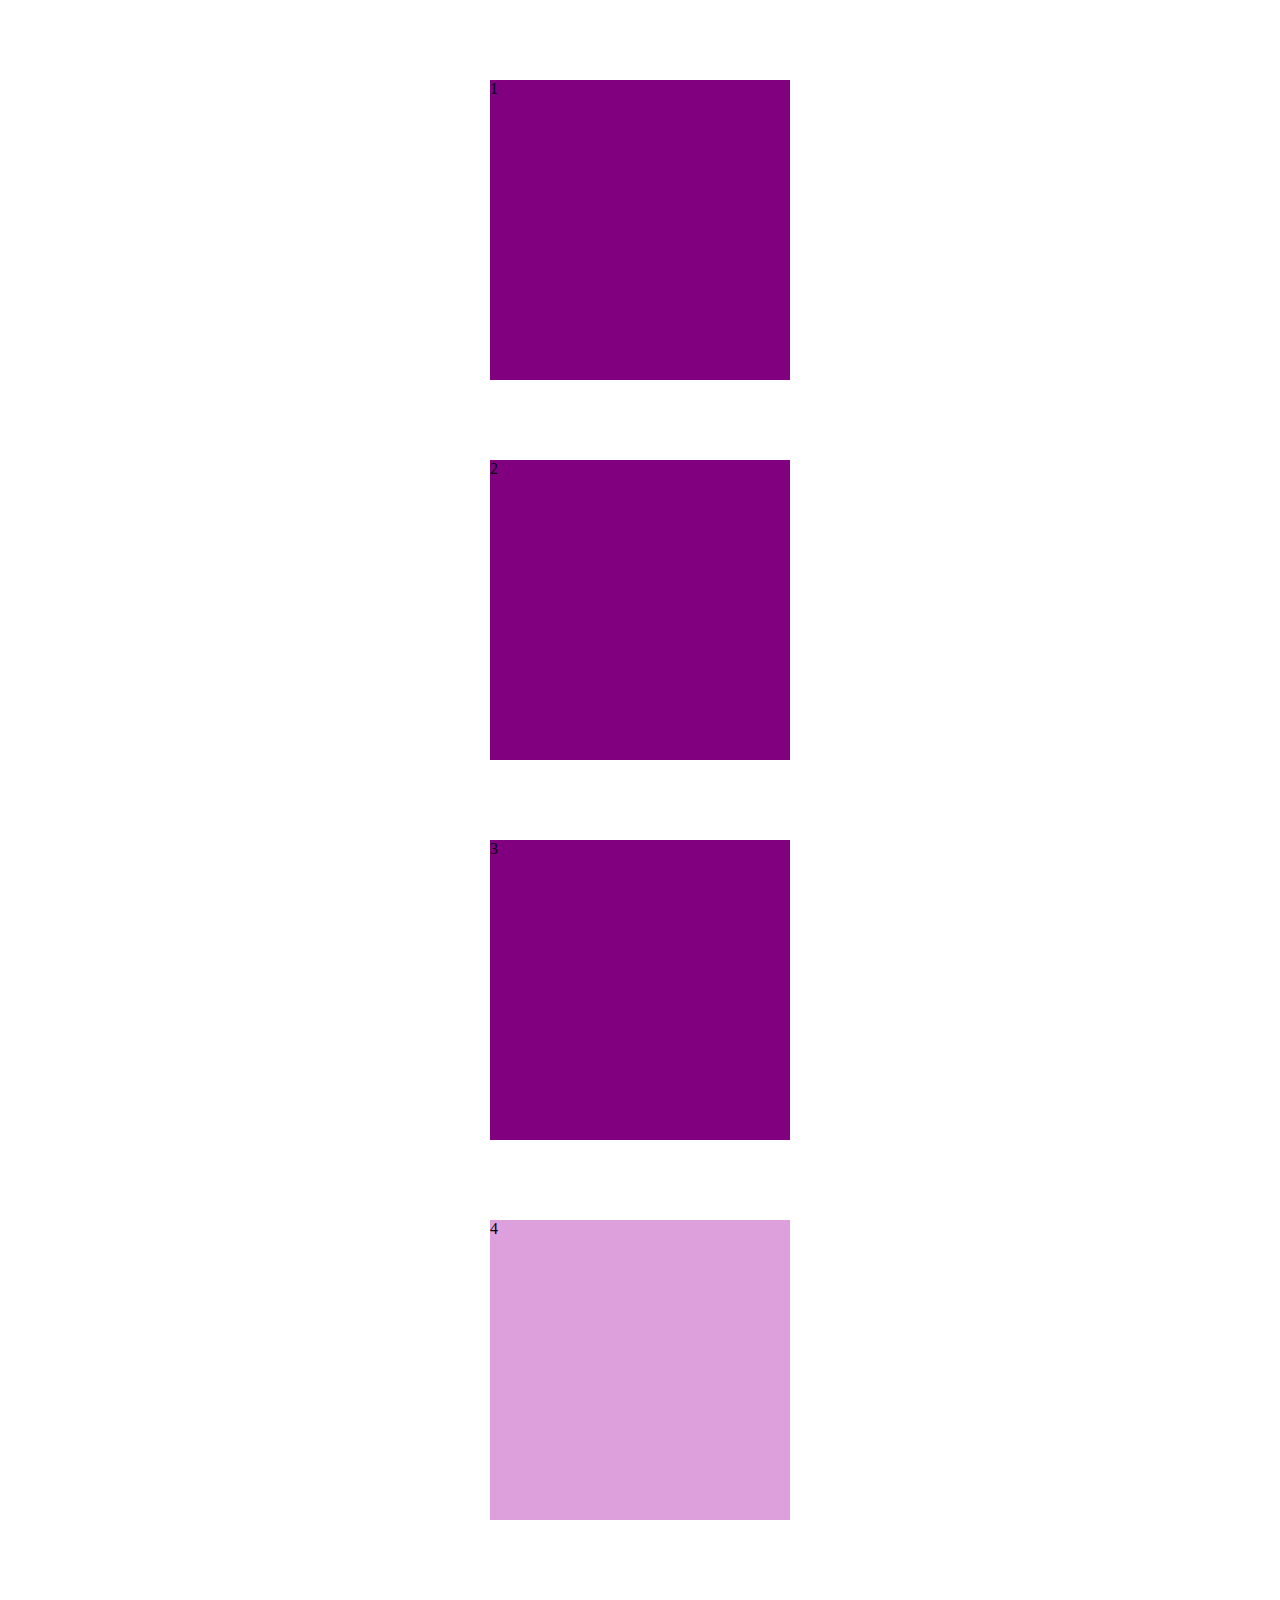
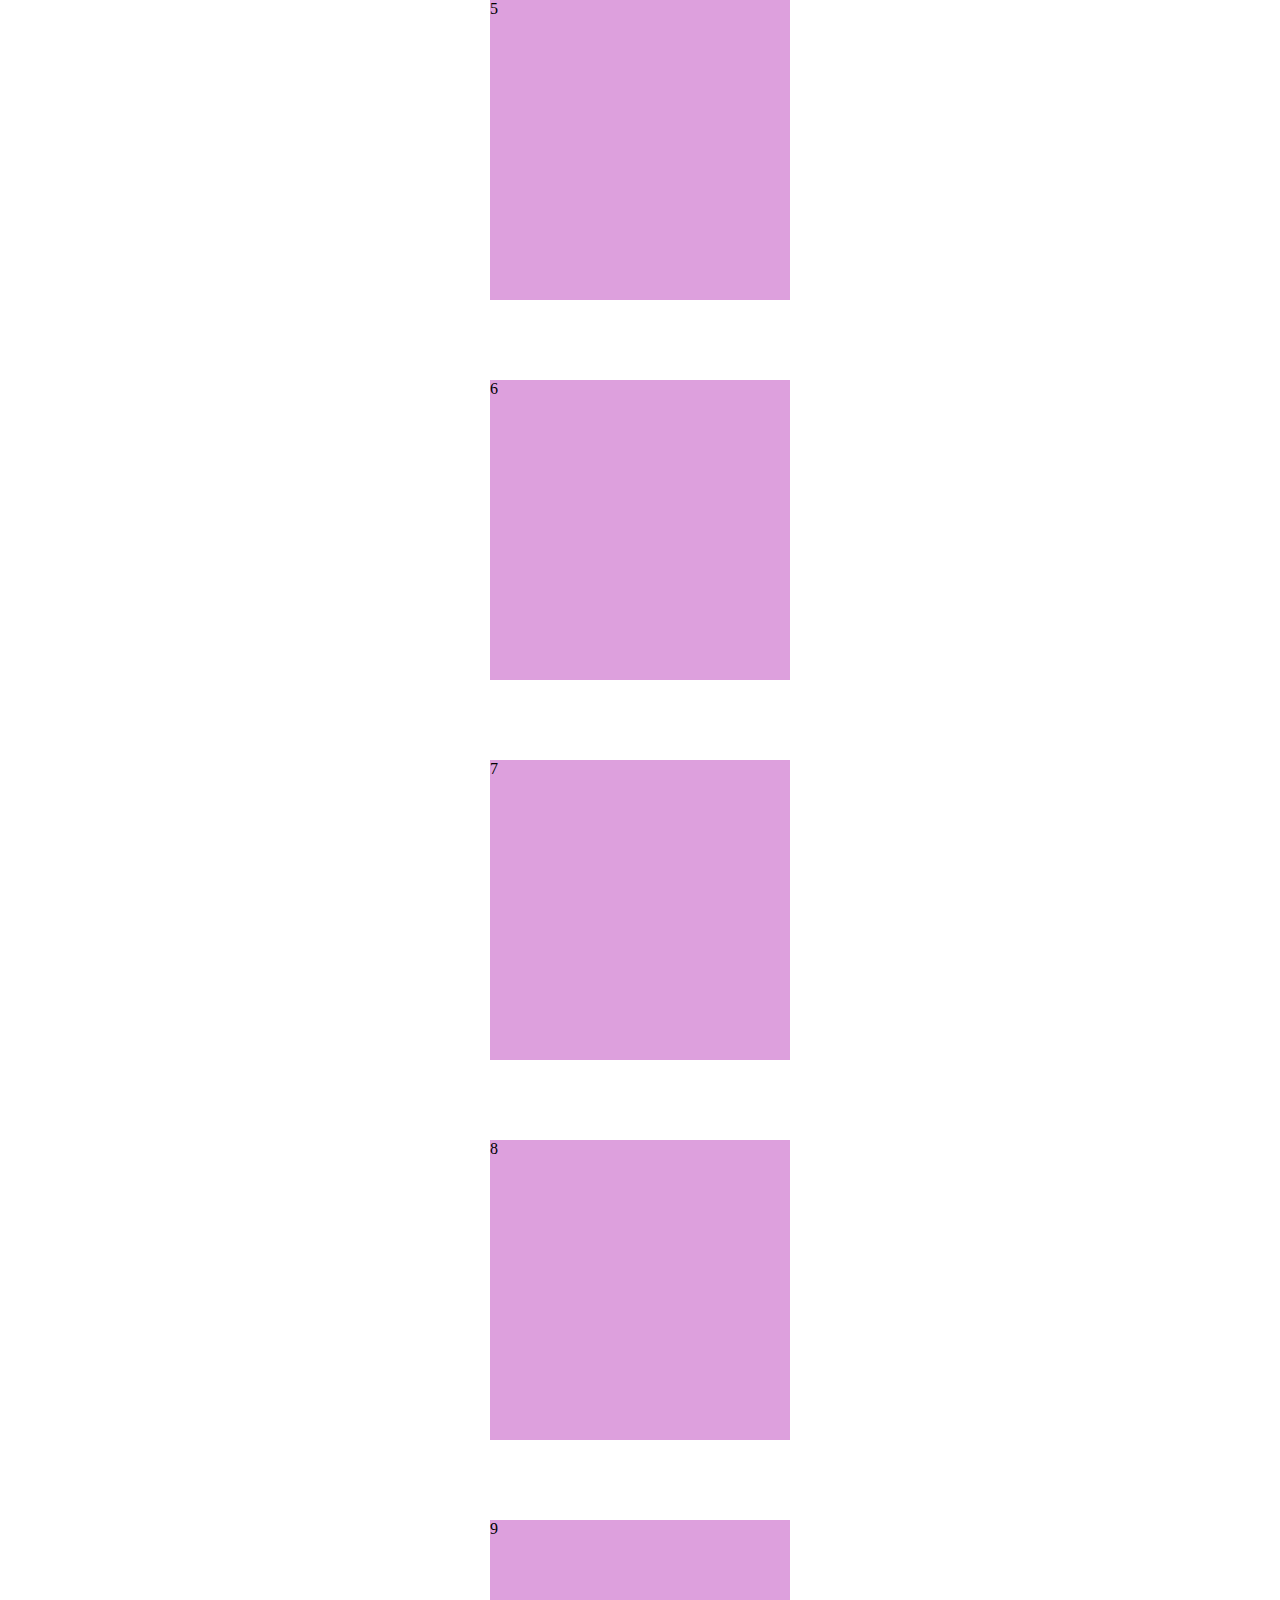
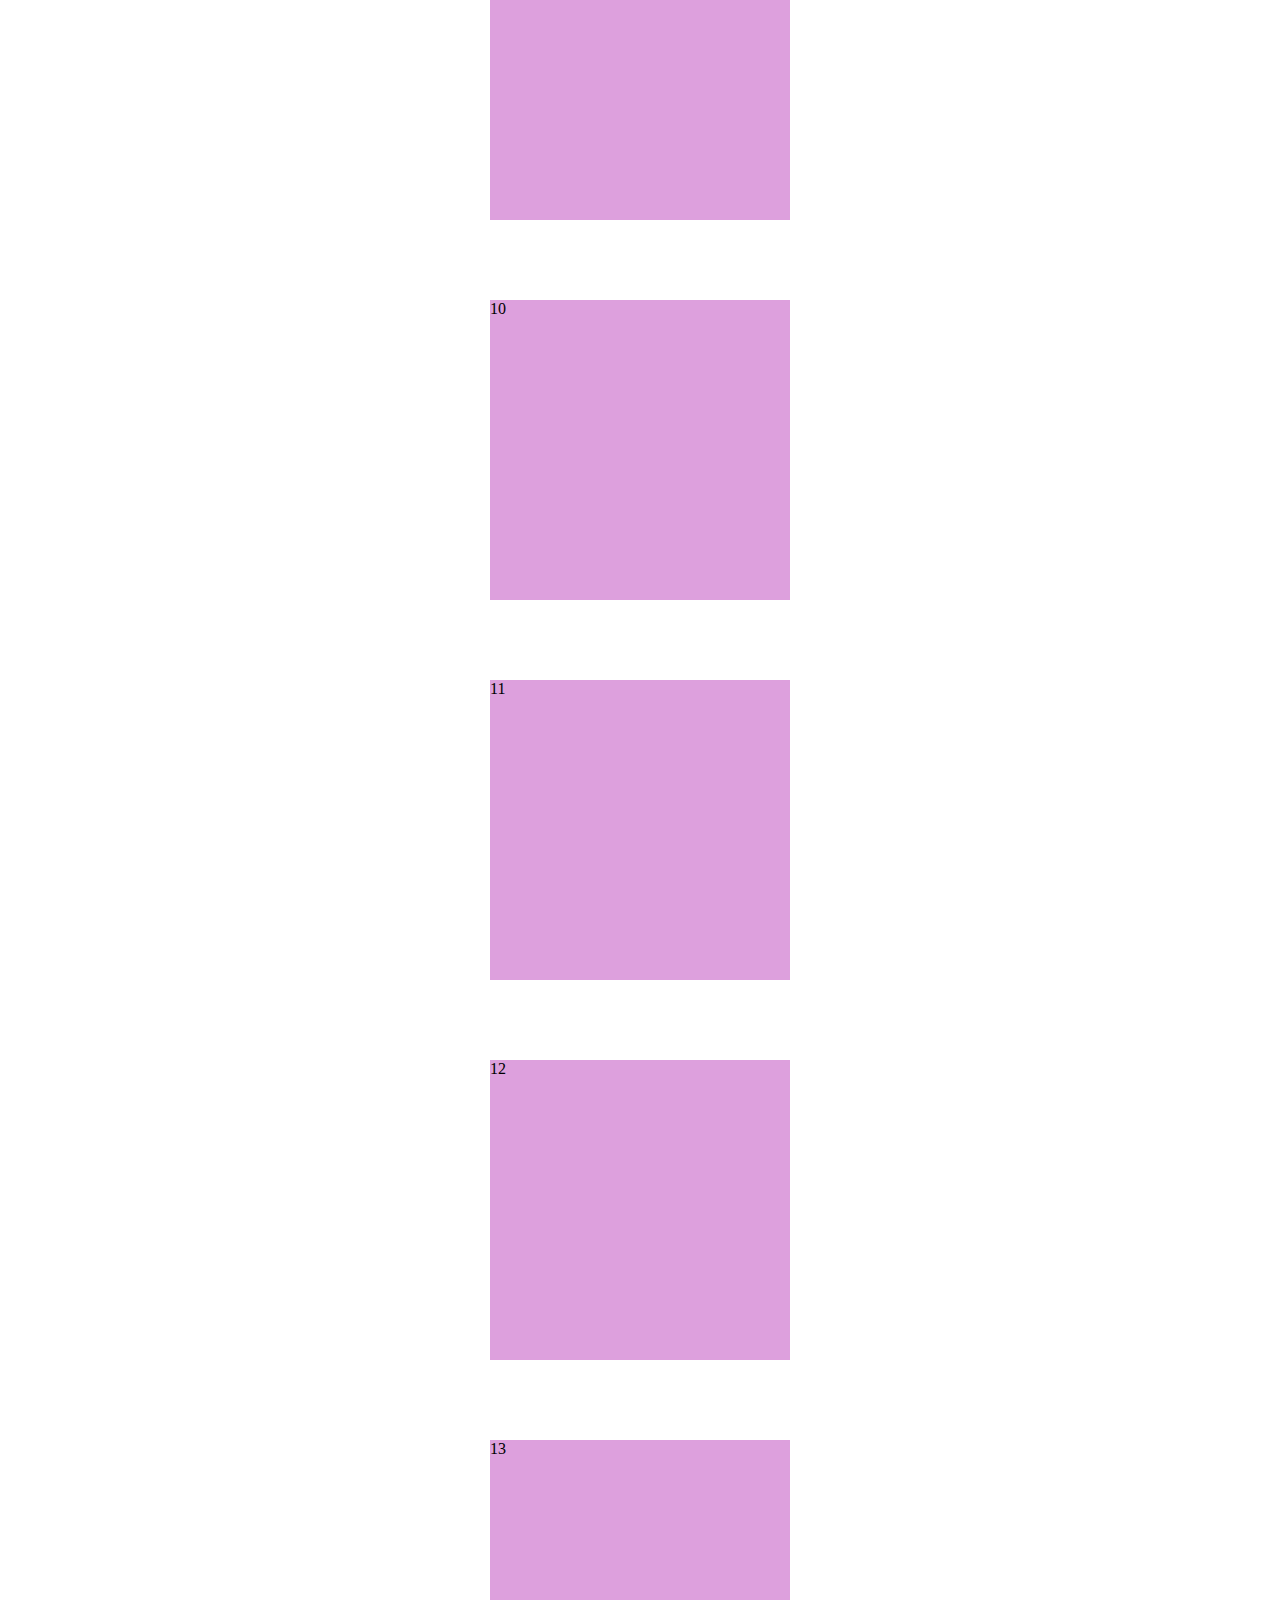
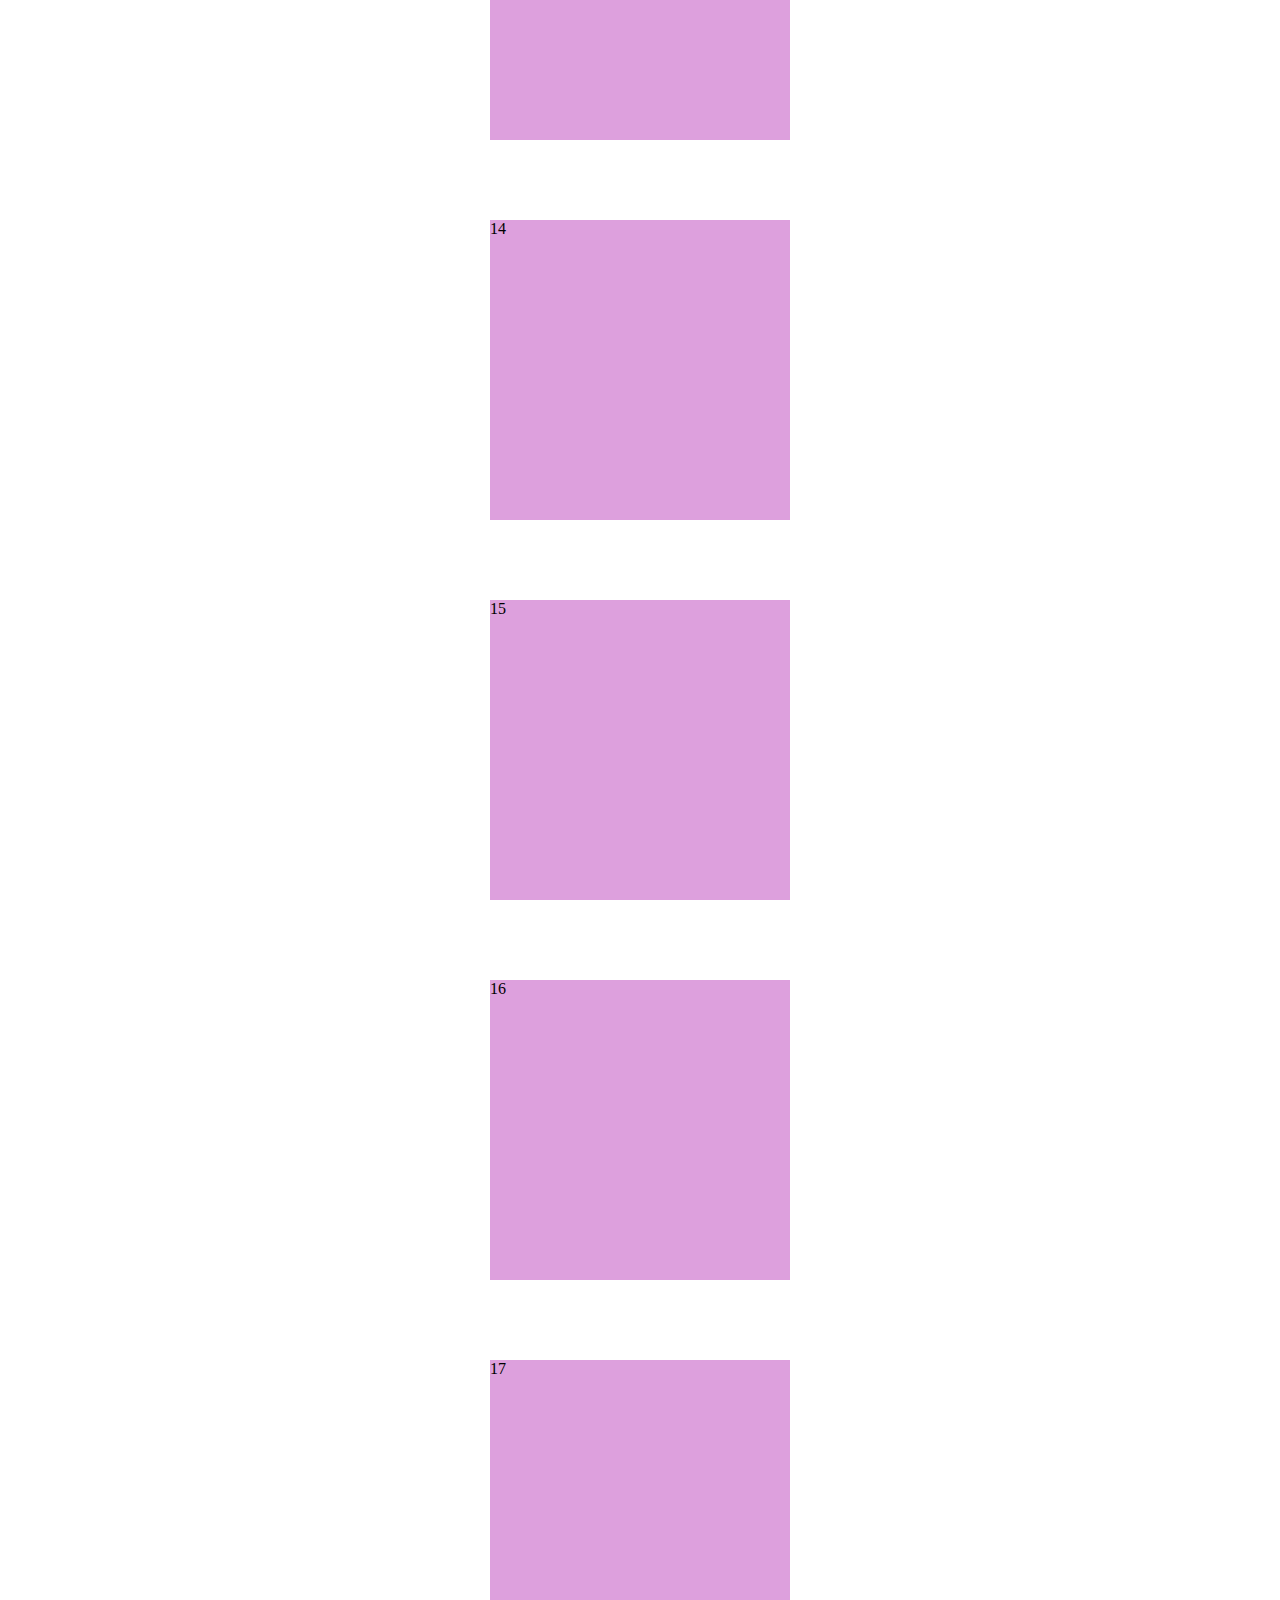
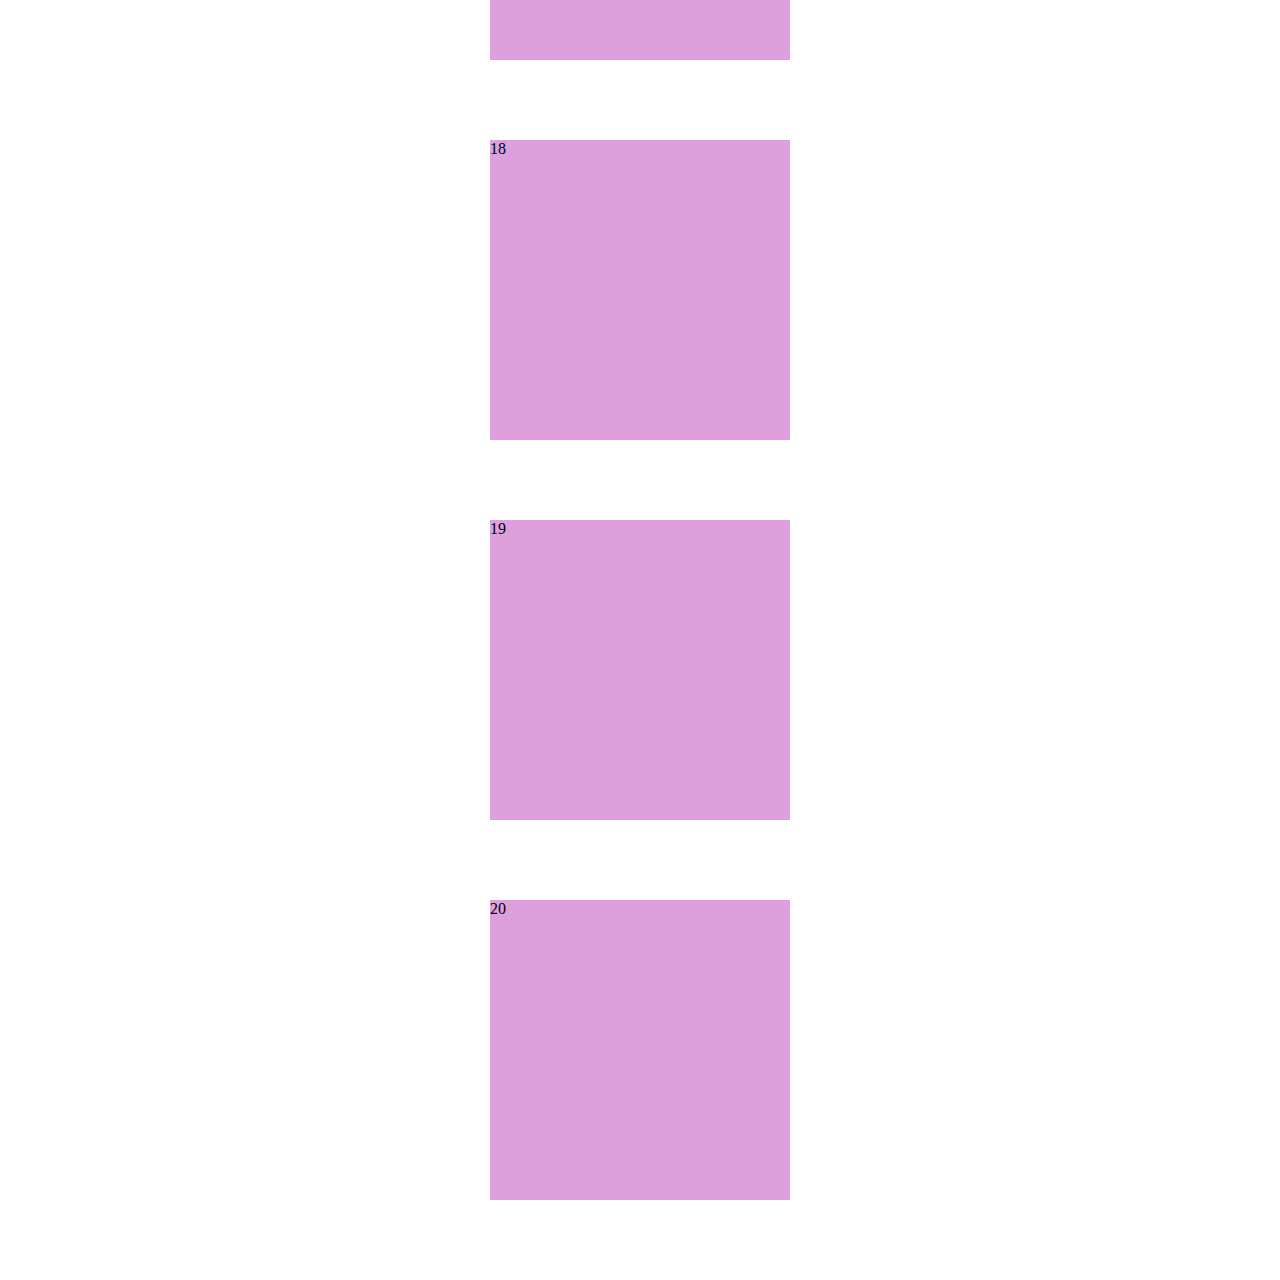
<file: intersection_observer.html>
<!DOCTYPE html>
<html lang="en">
  <head>
    <meta charset="UTF-8" />
    <meta name="viewport" content="width=device-width, initial-scale=1.0" />
    <title>Document</title>
    <style>
      * {
        box-sizing: border-box;
      }

      .box {
        width: 300px;
        height: 300px;
        margin: 80px auto;
        background-color: plum;
        transition: 250ms;
      }

      .box.active {
        background-color: purple;
      }
    </style>
  </head>
  <body>
    <div class="box">1</div>
    <div class="box">2</div>
    <div class="box">3</div>
    <div class="box">4</div>
    <div class="box">5</div>
    <div class="box">6</div>
    <div class="box">7</div>
    <div class="box">8</div>
    <div class="box">9</div>
    <div class="box">10</div>
    <div class="box">11</div>
    <div class="box">12</div>
    <div class="box">13</div>
    <div class="box">14</div>
    <div class="box">15</div>
    <div class="box">16</div>
    <div class="box">17</div>
    <div class="box">18</div>
    <div class="box">19</div>
    <div class="box">20</div>

    <script>
      const boxes = document.querySelectorAll('.box');
      const options = {
        root: null, // viewport
        rootMargin: '0px',
        threshold: 0.2 // 0~1 들어올 때 0.2 들어오면 반응. 나갈땐 0.8 나가야 반응.
      }
      const callback = (entries, observer) => {
        entries.forEach(entry => {
          if(entry.isIntersecting) {
            entry.target.classList.add('active');
          } else {
            entry.target.classList.remove('active');
          }
        })
      }
      const observer = new IntersectionObserver(callback, options);
      boxes.forEach(box => observer.observe(box));
    </script>
  </body>
</html>
</file>
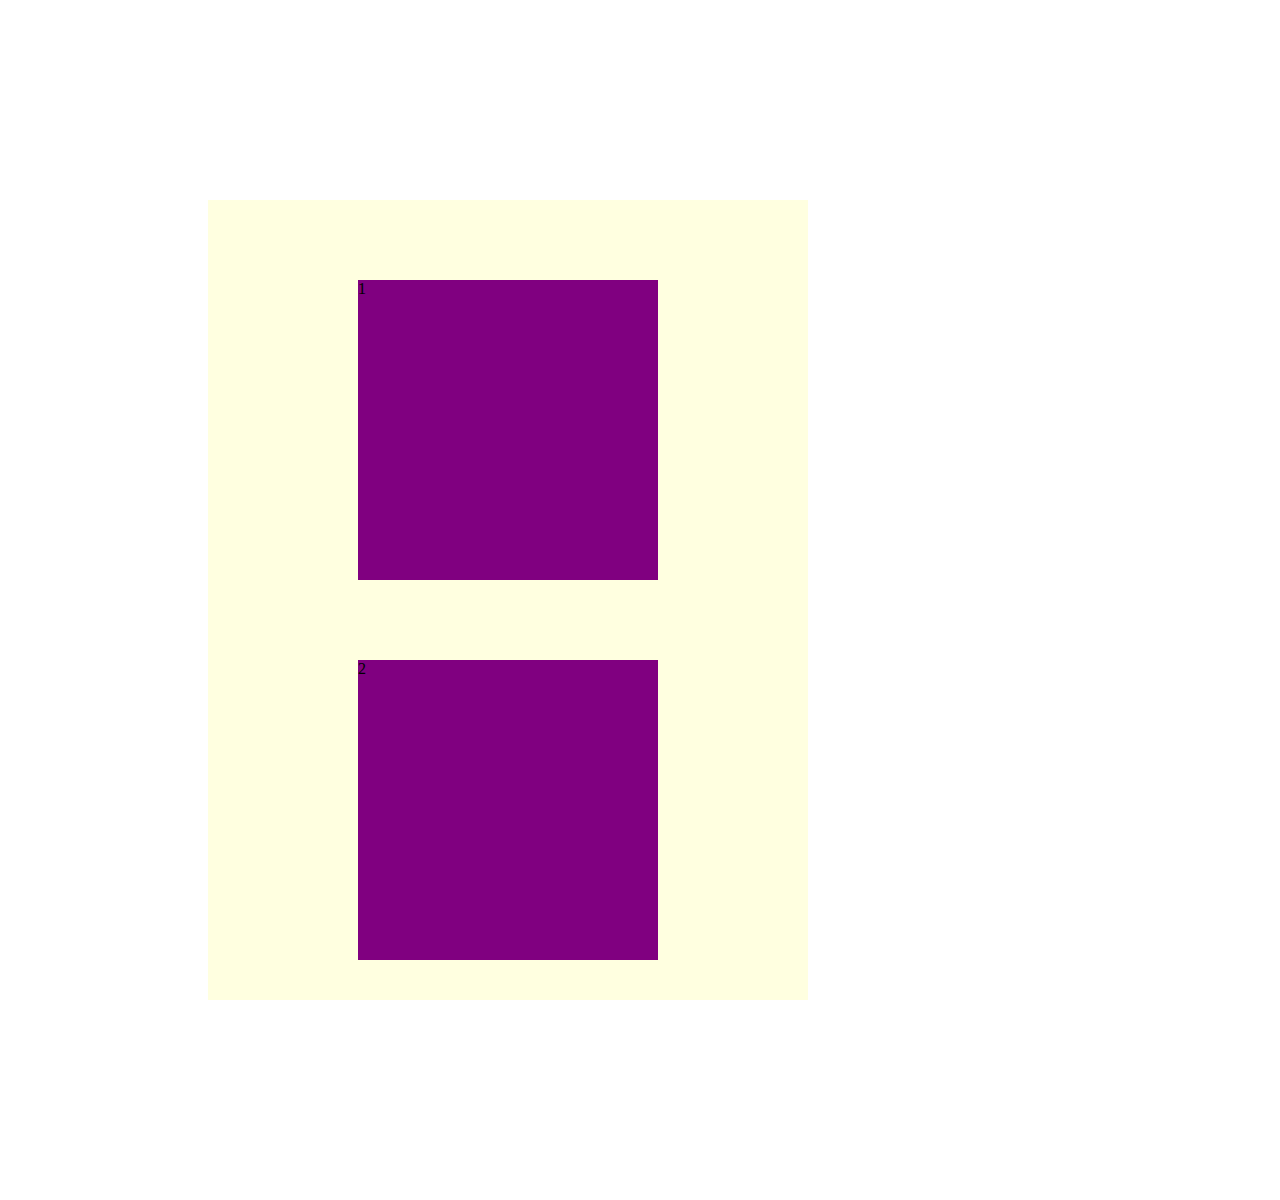
<file: intersection_observer_container.html>
<!DOCTYPE html>
<html lang="en">
  <head>
    <meta charset="UTF-8" />
    <meta name="viewport" content="width=device-width, initial-scale=1.0" />
    <title>Document</title>
    <style>
      * {
        box-sizing: border-box;
      }

      .container {
        width: 600px;
        height: 800px;
        margin: 200px;
        overflow-y: scroll;
        background-color: lightyellow;
      }

      .box {
        width: 300px;
        height: 300px;
        margin: 80px auto;
        background-color: plum;
        transition: 350ms;
      }

      .box.active {
        background-color: purple;
      }
    </style>
  </head>
  <body>
    <div class="container">
      <div class="box">1</div>
      <div class="box">2</div>
      <div class="box">3</div>
      <div class="box">4</div>
      <div class="box">5</div>
      <div class="box">6</div>
      <div class="box">7</div>
      <div class="box">8</div>
      <div class="box">9</div>
      <div class="box">10</div>
      <div class="box">11</div>
      <div class="box">12</div>
      <div class="box">13</div>
      <div class="box">14</div>
      <div class="box">15</div>
      <div class="box">16</div>
      <div class="box">17</div>
      <div class="box">18</div>
      <div class="box">19</div>
      <div class="box">20</div>
    </div>

    <script>
      const boxes = document.querySelectorAll('.box');
      const options = {
        root: document.querySelector('.container'), // viewport (??) 이거 바꾸니까 이제 컨테이너 안에서의 스크롤 시에만 적용 됨. 윈도우 창 줄이거나 늘려도 적용 x
        rootMargin: '0px',
        threshold: 0.2 // 0~1 들어올 때 0.2 들어오면 반응. 나갈땐 0.8 나가야 반응.
      }
      const callback = (entries, observer) => {
        entries.forEach(entry => {
          if(entry.isIntersecting) {
            entry.target.classList.add('active');
          } else {
            entry.target.classList.remove('active');
          }
        })
      }
      const observer = new IntersectionObserver(callback, options);
      boxes.forEach(box => observer.observe(box));
    </script>
  </body>
</html>
</file>
